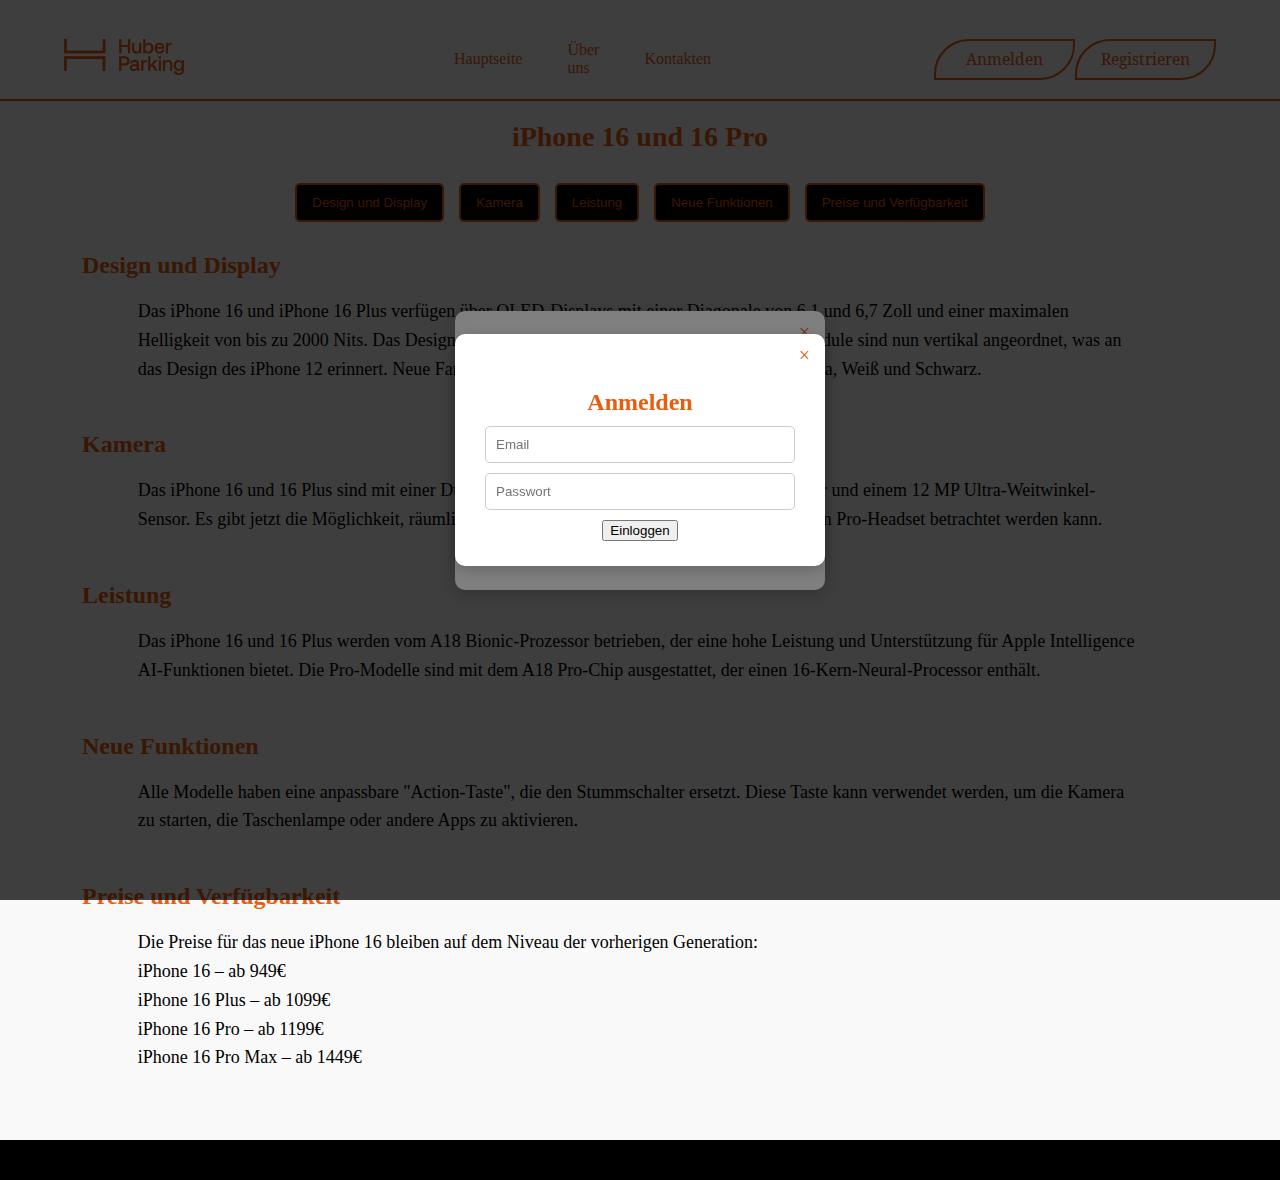
<file: index.html>
<!DOCTYPE html>
<html lang="de">
<head>
    <meta charset="UTF-8">
    <meta name="viewport" content="width=device-width, initial-scale=1.0">
    <title>HUBER-Parking</title>
    <link rel="stylesheet" href="https://cdnjs.cloudflare.com/ajax/libs/modern-normalize/3.0.1/modern-normalize.min.css" integrity="sha512-q6WgHqiHlKyOqslT/lgBgodhd03Wp4BEqKeW6nNtlOY4quzyG3VoQKFrieaCeSnuVseNKRGpGeDU3qPmabCANg==" crossorigin="anonymous" referrerpolicy="no-referrer" />
    <link rel="preconnect" href="https://fonts.googleapis.com">
    <link rel="preconnect" href="https://fonts.gstatic.com" crossorigin>
    <link href="https://fonts.googleapis.com/css2?family=Bagel+Fat+One&family=Noto+Serif+Todhri&display=swap" rel="stylesheet">
    <link rel="stylesheet" href="./css/styles.css">
    <link rel="stylesheet" href="./css/reset.css">
</head>
<body>
    <header class="header">
        <div class="container h-container">
            <a href="./index.html"> 
                <img src="./images/logo.png" alt="HUBER-Parking" class="h-logo">
            </a>
            <nav class="navigation">
                <ul class="h-list">
                    <li class="h-list-item">
                        <a href="./index.html" class="h-list-text">Hauptseite</a>
                    </li>
                    <li class="h-list-item">
                        <a href="./uberuns.html" class="h-list-text">Über uns</a>
                    </li>
                    <li class="h-list-item">
                        <a href="./kontakten.html" class="h-list-text">Kontakten</a>
                    </li>
                </ul>
            </nav>
            <div class="container an-container">
                <button type="button" class="h-anmeldung" id="openLogin">Anmelden</button>
                <button type="button" class="h-registrieren" id="openRegister">Registrieren</button>
                
                <div id="registerModal" class="modal">
                    <div class="modal-content">
                        <span class="close" data-close="registerModal">&times;</span>
                        <h2>Registrieren</h2>
                        <input type="text" placeholder="Name">
                        <input type="email" placeholder="Email">
                        <input type="password" placeholder="Passwort">
                        <button>Registrieren</button>
                    </div>
                </div>
                
                <div id="loginModal" class="modal">
                    <div class="modal-content">
                        <span class="close" data-close="loginModal">&times;</span>
                        <h2>Anmelden</h2>
                        <input type="email" placeholder="Email">
                        <input type="password" placeholder="Passwort">
                        <button>Einloggen</button>
                    </div>
                </div>
            </div>
        </div>
    </header>
    <main class="main">
        <h1 class="im-title">iPhone 16 und 16 Pro</h1>
        <ul class="sections-list">
            <li><a href="#section1"> <button type="button" class="sections-item">Design und Display</button></a></li>
            <li><a href="#section2"> <button type="button" class="sections-item">Kamera</button></a></li>
            <li><a href="#section3"> <button type="button" class="sections-item">Leistung</button></a></li>
            <li><a href="#section4"> <button type="button" class="sections-item">Neue Funktionen</button></a></li>
            <li><a href="#section5"> <button type="button" class="sections-item">Preise und Verfügbarkeit</button></a></li>
        </ul>
        
        <div class="container">
            <h2 id="section1">Design und Display</h2>
            <div class="container section-1">
                <!-- <img src="./images/image2.jpg" width="120px" alt="iPhone Design"> -->
                <p>Das iPhone 16 und iPhone 16 Plus verfügen über OLED-Displays mit einer Diagonale von 6,1 und 6,7 Zoll und einer maximalen Helligkeit von bis zu 2000 Nits. 
                Das Design der Geräte wurde leicht verändert: Die Kameramodule sind nun vertikal angeordnet, was an das Design des iPhone 12 erinnert. 
                Neue Farbvarianten sind verfügbar: Ultramarin, Türkis, Rosa, Weiß und Schwarz.</p>
            </div>
            
            <h2 id="section2">Kamera</h2>
            <div class="container section-2">
                <p>Das iPhone 16 und 16 Plus sind mit einer Dual-Kamera ausgestattet: einem 48 MP Hauptsensor und einem 12 MP Ultra-Weitwinkel-Sensor. 
                Es gibt jetzt die Möglichkeit, räumliches Video aufzunehmen, das mit dem Apple Vision Pro-Headset betrachtet werden kann.</p>
            </div>
            
            <h2 id="section3">Leistung</h2>
            <div class="container section-3">
                <p>Das iPhone 16 und 16 Plus werden vom A18 Bionic-Prozessor betrieben, der eine hohe Leistung und Unterstützung für Apple Intelligence AI-Funktionen bietet. 
                Die Pro-Modelle sind mit dem A18 Pro-Chip ausgestattet, der einen 16-Kern-Neural-Processor enthält.</p>
            </div>
            
            <h2 id="section4">Neue Funktionen</h2>
            <div class="container section-4">
                <p>Alle Modelle haben eine anpassbare "Action-Taste", die den Stummschalter ersetzt. Diese Taste kann verwendet werden, um die Kamera zu starten, die Taschenlampe oder andere Apps zu aktivieren.</p>
            </div>
            
            <h2 id="section5">Preise und Verfügbarkeit</h2>
            <div class="container section-5">
                <p>Die Preise für das neue iPhone 16 bleiben auf dem Niveau der vorherigen Generation: <br>
                iPhone 16 – ab 949€ <br>
                iPhone 16 Plus – ab 1099€ <br>
                iPhone 16 Pro – ab 1199€ <br>
                iPhone 16 Pro Max – ab 1449€</p>
            </div>
        </div>
    </main>
    <footer></footer>
    <script src="./script.js"></script>
</body>
</html>
</file>
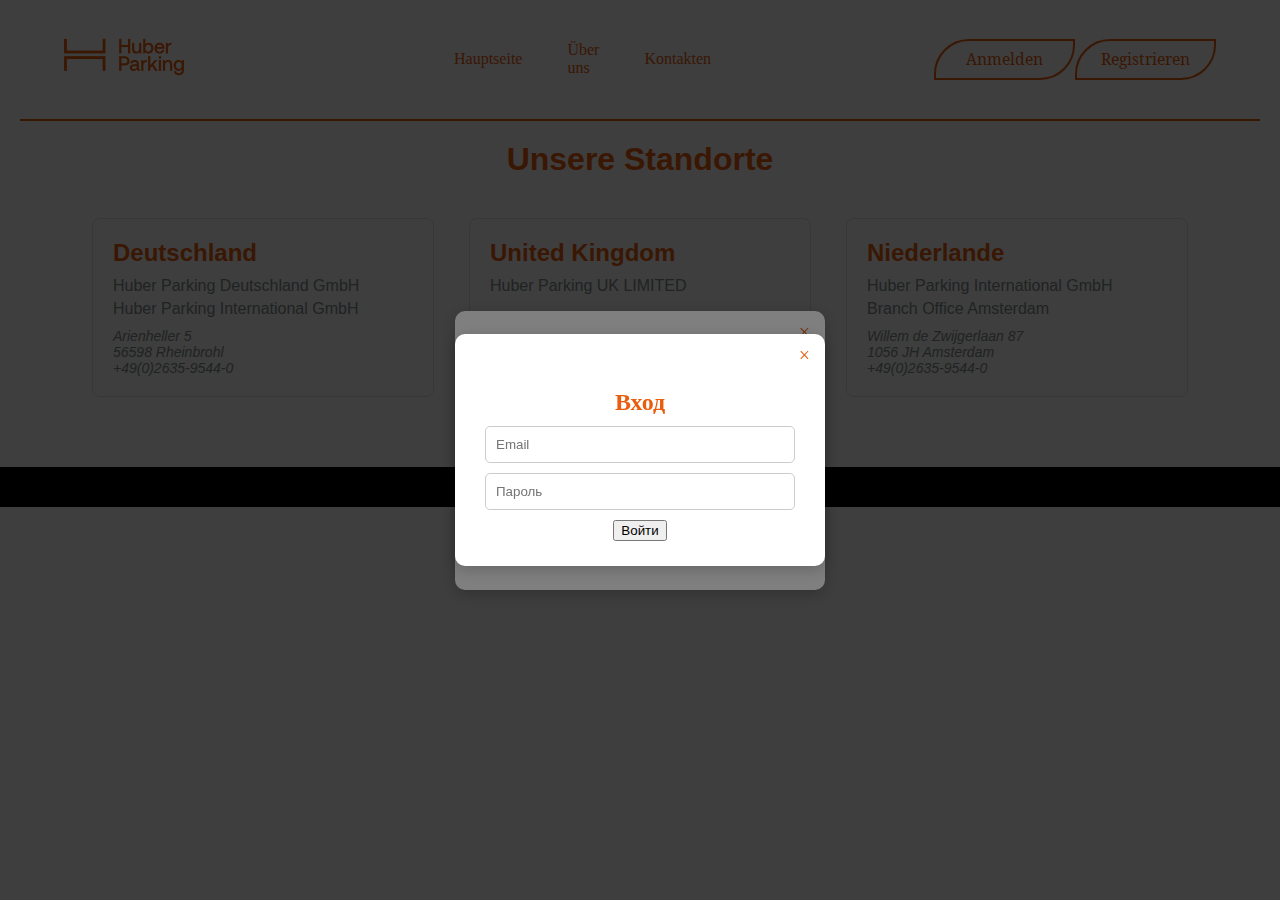
<file: kontakten.html>
<!DOCTYPE html>
<html lang="en">
<head>
    <meta charset="UTF-8">
    <meta name="viewport" content="width=device-width, initial-scale=1.0">
    <title>Document</title>
    <link rel="stylesheet" href="https://cdnjs.cloudflare.com/ajax/libs/modern-normalize/3.0.1/modern-normalize.min.css" integrity="sha512-q6WgHqiHlKyOqslT/lgBgodhd03Wp4BEqKeW6nNtlOY4quzyG3VoQKFrieaCeSnuVseNKRGpGeDU3qPmabCANg==" crossorigin="anonymous" referrerpolicy="no-referrer" />
    <link rel="preconnect" href="https://fonts.googleapis.com">
<link rel="preconnect" href="https://fonts.gstatic.com" crossorigin>
<link href="https://fonts.googleapis.com/css2?family=Bagel+Fat+One&family=Noto+Serif+Todhri&display=swap" rel="stylesheet">
    <link rel="stylesheet" href="./css/styles.css">
    <link rel="stylesheet" href="./css/reset.css">
    <link rel="stylesheet" href="./css/kont.css">
</head>
<body>
    <header class="header">
        <div class="container h-container">
            <a href="./index.html"> 
                <img src="./images/logo.png" alt="HUBER-Parking" class="h-logo">
            </a>
            <nav class="navigation">
                <ul class="h-list">
                    <li class=" h-list-item">
                        <a href="./index.html" class="h-list-text ">Hauptseite</a>
                    </li>
                    <li class=" h-list-item">
                        <a href="./uberuns.html" class="h-list-text">Über uns</a>
                    </li>
                    <li class=" h-list-item">
                        <a href="./kontakten.html" class="h-list-text">Kontakten</a>
                    </li>
            </nav>
            <div class="container an-container">
                <button type="button" class="h-anmeldung" id="openLogin">Anmelden</button>
                <button type="button" class="h-registrieren" id="openRegister">Registrieren</button>
                <!-- Модальное окно регистрации -->
                <div id="registerModal" class="modal">
                    <div class="modal-content">
                        <span class="close" data-close="registerModal">&times;</span>
                        <h2>Регистрация</h2>
                        <input type="text" placeholder="Имя">
                        <input type="email" placeholder="Email">
                        <input type="password" placeholder="Пароль">
                        <button>Зарегистрироваться</button>
                    </div>
                </div>
            
                <!-- Модальное окно входа -->
                <div id="loginModal" class="modal">
                    <div class="modal-content">
                        <span class="close" data-close="loginModal">&times;</span>
                        <h2>Вход</h2>
                        <input type="email" placeholder="Email">
                        <input type="password" placeholder="Пароль">
                        <button>Войти</button>
                    </div>
                </div>
            </div>
        </div>
    </header>
    <main class="main">
        <h1 class="standorte">Unsere Standorte</h1>
        <ul class="s-list">
            <li class="list-item">
                <h3 class="s-list-title">Deutschland</h3>
                <p class="s-list-text">Huber Parking Deutschland GmbH</p>
                <p class="s-list-text">Huber Parking International GmbH</p>
                <address class="s-list-address">
                    Arienheller 5 <br>
                    56598 Rheinbrohl <br>
                    +49(0)2635-9544-0
                </address>
            </li>
            <li class="list-item">
                <h3 class="s-list-title">United Kingdom</h3>
                <p class="s-list-text">Huber Parking UK LIMITED</p>
                <br>
                <address class="s-list-address">
                    8 Waterside Drive, Langley Business Park <br>
                    SL3 6EZ Langley <br>
                    +44 (0) 1753 980 050 8
                </address>
            </li>
            <li class="list-item">
                <h3 class="s-list-title">Niederlande</h3>
                <p class="s-list-text">Huber Parking International GmbH</p>
                <p class="s-list-text">Branch Office Amsterdam</p>
                <address class="s-list-address">
                    Willem de Zwijgerlaan 87 <br>
                    1056 JH Amsterdam <br>
                    +49(0)2635-9544-0 
                </address>
            </li>
            
        </ul>

    </main>
    <footer></footer>
    <script src="./script.js"></script>
</body>
</html>
</file>
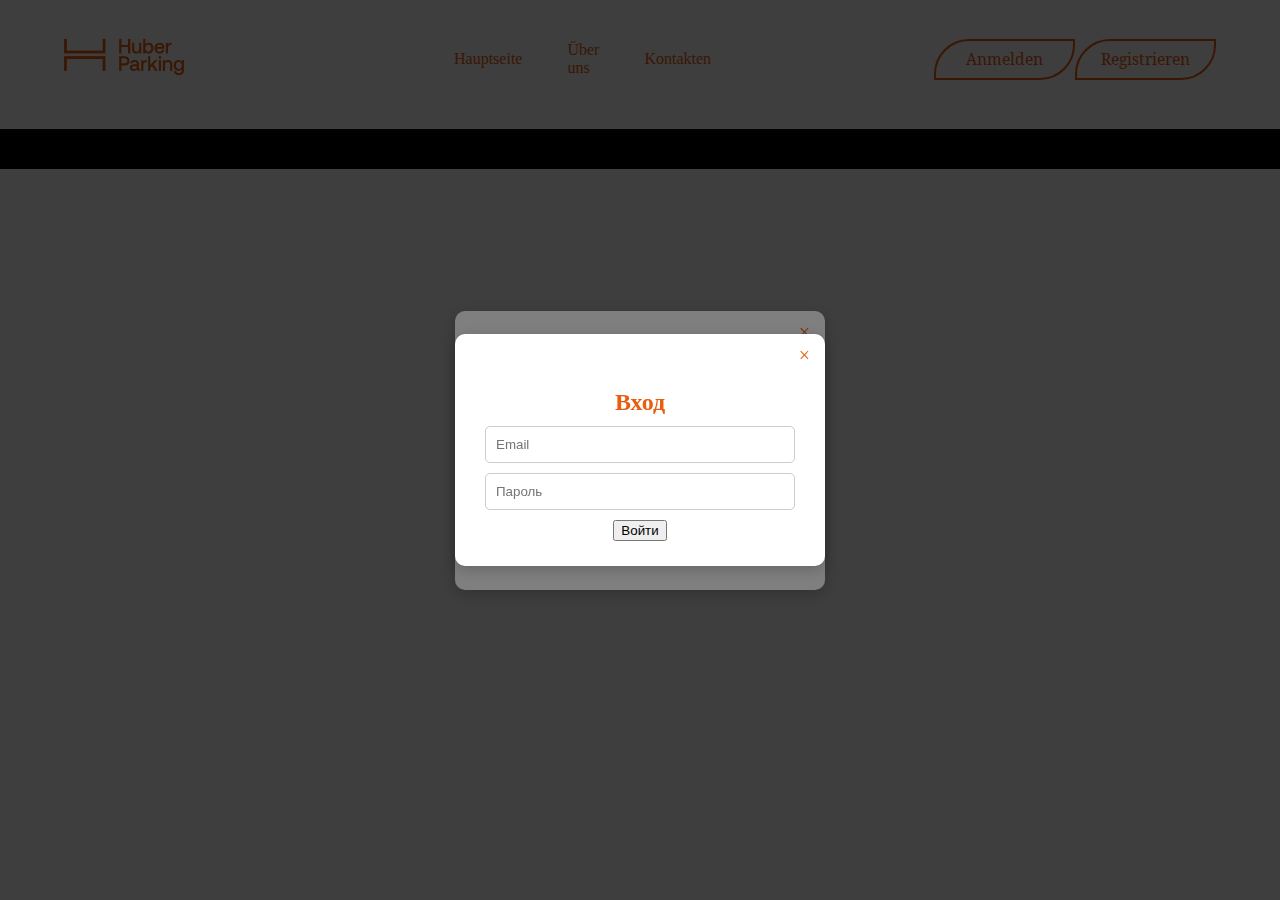
<file: uberuns.html>
<!DOCTYPE html>
<html lang="en">
<head>
    <meta charset="UTF-8">
    <meta name="viewport" content="width=device-width, initial-scale=1.0">
    <title>Document</title>
    <link rel="stylesheet" href="https://cdnjs.cloudflare.com/ajax/libs/modern-normalize/3.0.1/modern-normalize.min.css" integrity="sha512-q6WgHqiHlKyOqslT/lgBgodhd03Wp4BEqKeW6nNtlOY4quzyG3VoQKFrieaCeSnuVseNKRGpGeDU3qPmabCANg==" crossorigin="anonymous" referrerpolicy="no-referrer" />
    <link rel="preconnect" href="https://fonts.googleapis.com">
<link rel="preconnect" href="https://fonts.gstatic.com" crossorigin>
<link href="https://fonts.googleapis.com/css2?family=Bagel+Fat+One&family=Noto+Serif+Todhri&display=swap" rel="stylesheet">
    <link rel="stylesheet" href="./css/styles.css">
    <link rel="stylesheet" href="./css/reset.css">
</head>
<body>
    <header class="header">
        <div class="container h-container">
            <a href="./index.html"> 
                <img src="./images/logo.png" alt="HUBER-Parking" class="h-logo">
            </a>
            <nav class="navigation">
                <ul class="h-list">
                    <li class=" h-list-item">
                        <a href="./index.html" class="h-list-text ">Hauptseite</a>
                    </li>
                    <li class=" h-list-item">
                        <a href="./uberuns.html" class="h-list-text">Über uns</a>
                    </li>
                    <li class=" h-list-item">
                        <a href="./kontakten.html" class="h-list-text">Kontakten</a>
                    </li>
            </nav>
            <div class="container an-container">
                <button type="button" class="h-anmeldung" id="openLogin">Anmelden</button>
                <button type="button" class="h-registrieren" id="openRegister">Registrieren</button>
                <!-- Модальное окно регистрации -->
                <div id="registerModal" class="modal">
                    <div class="modal-content">
                        <span class="close" data-close="registerModal">&times;</span>
                        <h2>Регистрация</h2>
                        <input type="text" placeholder="Имя">
                        <input type="email" placeholder="Email">
                        <input type="password" placeholder="Пароль">
                        <button>Зарегистрироваться</button>
                    </div>
                </div>
            
                <!-- Модальное окно входа -->
                <div id="loginModal" class="modal">
                    <div class="modal-content">
                        <span class="close" data-close="loginModal">&times;</span>
                        <h2>Вход</h2>
                        <input type="email" placeholder="Email">
                        <input type="password" placeholder="Пароль">
                        <button>Войти</button>
                    </div>
                </div>
            </div>
        </div>
    </header>
    <main></main>
    <footer></footer>
    <script src="script.js"></script>
</body>
</html>
</file>
<file: css/styles.css>
/* Allgemeine Stile */
body {
    font-family: 'Noto Serif Todhri', serif;
    color: #000;
    background-color: #f9f9f9;
    margin: 0;
    padding: 0;
}

/* Header */
.header {
    width: 100%; 
    max-width: 1440px; 
    height: 80px;
    padding-top: 19px;
    display: flex;
    justify-content: space-between; 
    align-items: center;
}
.h-container{
    display: flex;
    justify-content: space-between;
    align-items: center;
    width: 100%;
    padding: 0 15px; 
    margin: 0 auto;
}

.h-list {
    display: flex;
    column-gap: 45px;
    align-items: center; 
}
.h-list-text {
    color: #e95d0f;
    font-weight: 500;
    transition: color 0.3s ease; 
}
.h-list-text:hover {
    color: rgb(59, 24, 5);
    font-weight: 500;
}

/* Logo */
.h-logo {
    width: 145px;
    height: auto;
}

/* Navigation */
.nav{
    padding-left: 250px;
}
.h-list {
    display: flex;
    gap: 45px;
    align-items: center;
    list-style: none;
    padding-left: 250px;
}

.h-list-text {
    color: #e95d0f;
    font-weight: 500;
    text-decoration: none;
    transition: color 0.3s ease;
}

.h-list-text:hover {
    color: rgb(59, 24, 5);
}

/* Buttons (Anmelden & Registrieren) */
.an-container{
    display: flex;
    justify-content: flex-end;
    width: 300px;

}
.h-anmeldung,
.h-registrieren {
    font-family: 'Noto Serif Todhri', serif;
    font-size: 16px;
    text-align: center;
    color: #e95d0f;
    border: 2px solid #e95d0f;
    border-radius: 35px 0;
    width: 141px;
    height: 41px;
    background-color: transparent;
    display: flex;
    justify-content: center;
    align-items: center;
    cursor: pointer;
    transition: all 0.3s ease;
}

.h-anmeldung:hover,
.h-registrieren:hover {
    background-color: #e95d0f;
    color: #fff;
}

/* Modal-Window */
.modal {
    display: none; 
    position: fixed;
    z-index: 1000;
    left: 0;
    top: 0;
    width: 100%;
    height: 100%;
    background-color: rgba(0, 0, 0, 0.5);
    display: flex;
    justify-content: center;
    align-items: center;
}

.modal-content {
    background: #fff;
    color: #000;
    padding: 25px;
    border-radius: 10px;
    width: 320px;
    text-align: center;
    position: relative;
    box-shadow: 0px 4px 15px rgba(0, 0, 0, 0.2);
}

.close {
    position: absolute;
    top: 10px;
    right: 15px;
    font-size: 20px;
    cursor: pointer;
    color: #e95d0f;
}

input {
    display: block;
    width: 90%;
    margin: 10px auto;
    padding: 10px;
    border: 1px solid #ccc;
    border-radius: 5px;
}

/* Hauptinhalt */
.main {
    border-top: 2px solid #e95d0f;
    padding: 20px;
}

.im-title {
    text-align: center;
    font-size: 28px;
    color: #e95d0f;
    margin-bottom: 30px;
}

/* Sections */
.sections-list {
    display: flex;
    justify-content: center;
    gap: 15px;
    margin-bottom: 30px;
}

.sections-item {
    background-color: #000;
    color: #e95d0f;
    padding: 10px 15px;
    border: 2px solid #e95d0f;
    border-radius: 5px;
    text-decoration: none;
    transition: all 0.3s ease;
}

.sections-item:hover {
    border-radius: 20px;
    background-color: #e95d0f;
    color: #000;
}

/* Inhalte */
.container {
    width: 90%;
    max-width: 1200px;
    margin: 0 auto;
}

.container h2 {
    color: #e95d0f;
    font-size: 24px;
    margin-top: 30px;
}

.container p {
    font-size: 18px;
    line-height: 1.6;
}

.container img {
    width: 120px;
    height: auto;
    margin-right: 20px;
}

.section-1,
.section-2,
.section-3,
.section-4,
.section-5 {
    display: flex;
    align-items: center;
    gap: 15px;
}

/* Footer */
footer {
    background-color: #000;
    color: white;
    text-align: center;
    padding: 20px;
    margin-top: 30px;
}
</file>
<file: css/kont.css>
.main {
    font-family: Arial, sans-serif;
    margin: 20px;
    color: #7f8c8d;
}
.standorte {
    font-size: 32px;
    text-align: center;
    color: #e95d0f;
    margin-bottom: 40px;
}
.s-list {
    list-style-type: none;
    padding: 0;
    display: flex;
    column-gap: 35px;
    justify-content: center;
}
.list-item {
    background-color: #f9f9f9;
    border: 1px solid #ddd;
    border-radius: 8px;
    margin-bottom: 20px;
    padding: 20px;
    transition: background-color 0.3s ease;
    width: 300px;
}
.list-item:hover {
    background-color: #f0f0f0;
}
.s-list-title {
    font-size: 24px;
    color: #e95d0f;
    margin: 0;
    margin-bottom: 10px;
}
.s-list-text {
    font-size: 16px;
    margin: 5px 0;
}
.s-list-address {
    font-size: 14px;
    color: #7f8c8d;
    margin-top: 10px;
}
.s-list-address a {
    color: #7f8c8d;
    text-decoration: none;
    font-weight: bold;
}
.s-list-address a:hover {
    text-decoration: underline;
    cursor: pointer;
}
</file>
